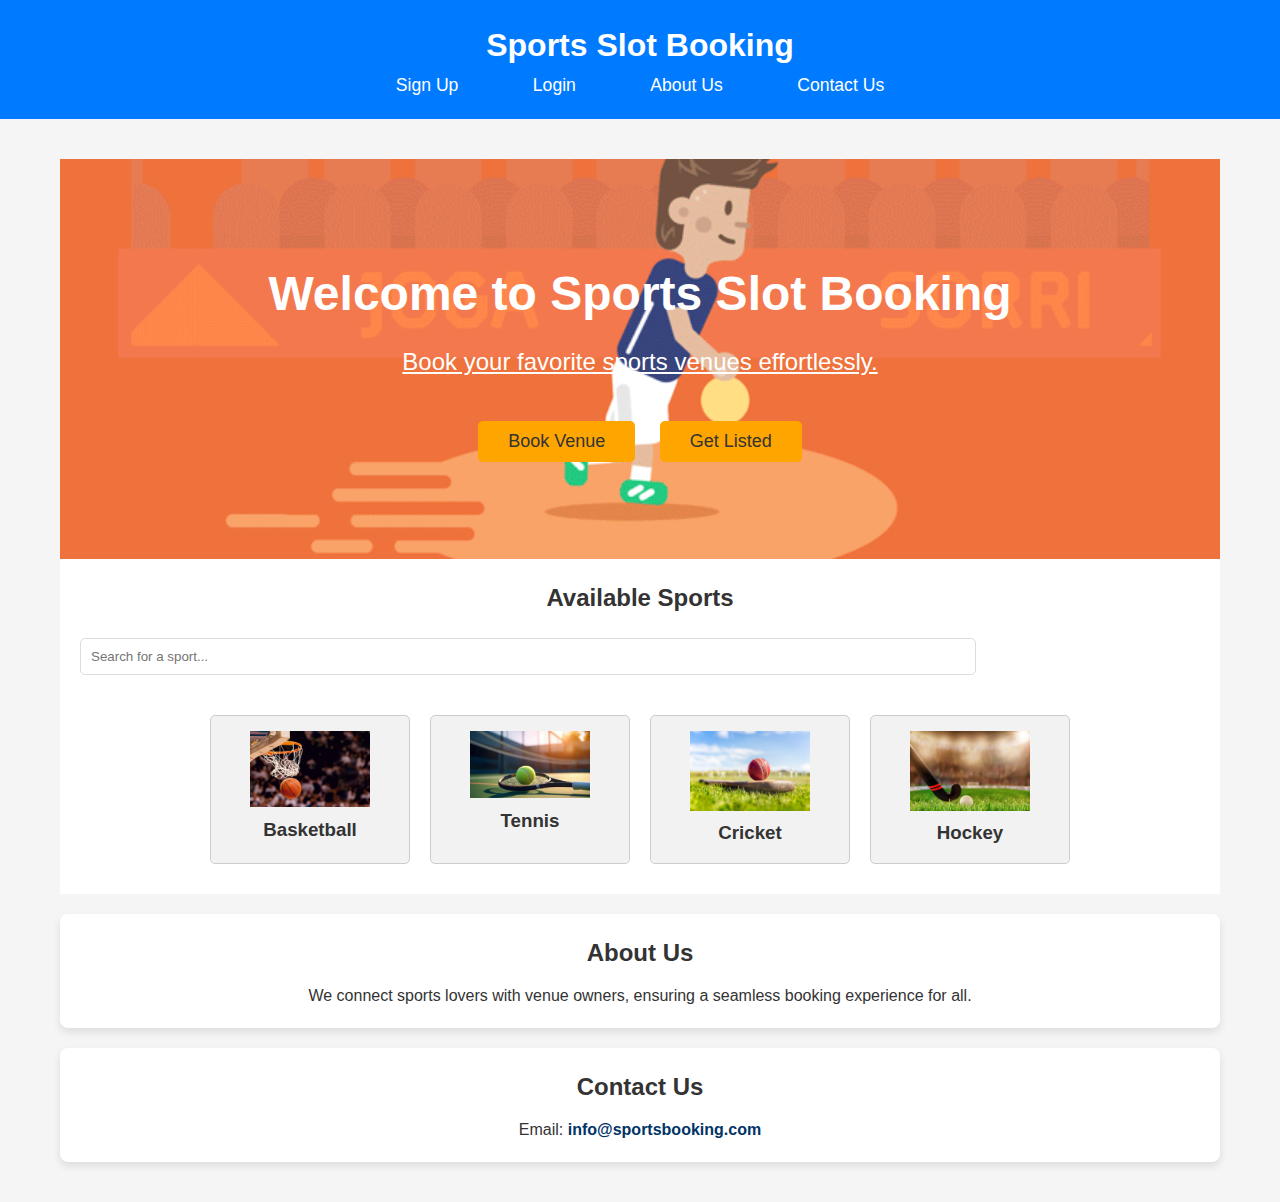
<file: client/index.html>
<!DOCTYPE html>
<html lang="en">
<head>
    <meta charset="UTF-8">
    <meta name="viewport" content="width=device-width, initial-scale=1.0">
    <title>Sports Slot Booking</title>
    <link rel="stylesheet" href="styles.css">
    <script defer src="script.js"></script>
</head>
<body>
    <header>
        <div class="logo">Sports Slot Booking</div>
        <nav>
            <ul>
                <li><a href="./signup.html" class="nav-item">Sign Up</a></li>
                <li><a href="./login.html" class="nav-item">Login</a></li>
                <li><a href="#about" class="nav-item">About Us</a></li>
                <li><a href="#contact" class="nav-item">Contact Us</a></li>
            </ul>
        </nav>
    </header>

    <main>
        <section class="hero">
            <h1>Welcome to Sports Slot Booking</h1>
            <p>Book your favorite sports venues effortlessly.</p>
            <div class="buttons">
                <button id="bookVenueBtn">Book Venue</button>
                <button id="getListedBtn">Get Listed</button>
            </div>
        </section>

        <section id="sports" class="sports-section">
            <h2>Available Sports</h2>
            <input type="text" id="searchBar" placeholder="Search for a sport..." />
            <div class="sports-list">
                <!-- Each sport card links to its own page -->
                <a href="basketball.html" class="sport-card">
                    <h3>Basketball</h3>
                </a>
                <a href="tennis.html" class="sport-card">
                    <h3>Tennis</h3>
                </a>
                <a href="cricket.html" class="sport-card">
                    <h3>Cricket</h3>
                </a>
                <a href="hockey.html" class="sport-card">
                    <h3>Hockey</h3>
                </a>
            </div>
        </section>

        <section id="about" class="about-section">
            <h2>About Us</h2>
            <p>We connect sports lovers with venue owners, ensuring a seamless booking experience for all.</p>
        </section>

        <section id="contact" class="contact-section">
            <h2>Contact Us</h2>
            <p>Email: <a href="mailto:info@sportsbooking.com">info@sportsbooking.com</a></p>
        </section>
    </main>

</body>
</html>
</file>
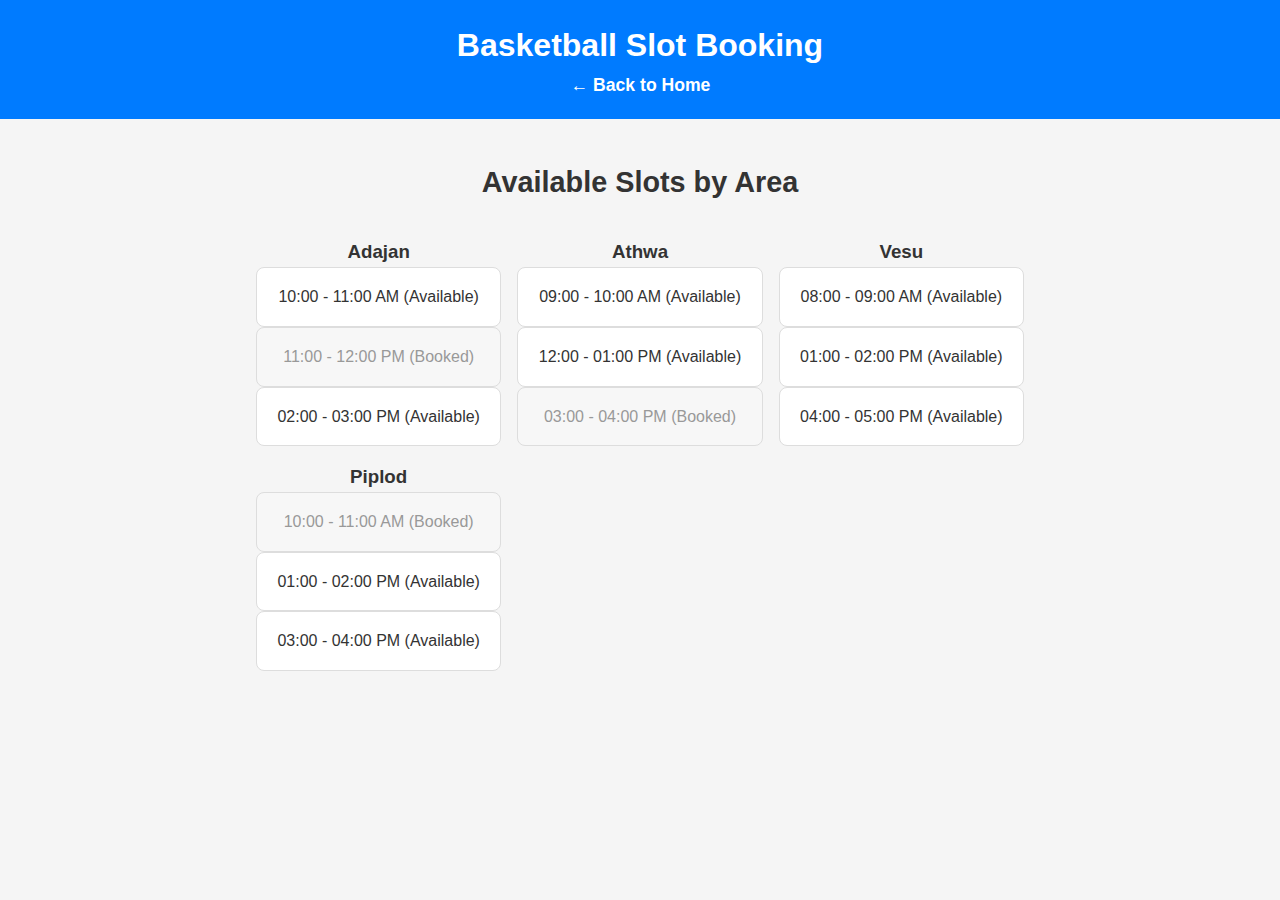
<file: client/basketball.html>
<!DOCTYPE html>
<html lang="en">
<head>
    <meta charset="UTF-8">
    <meta name="viewport" content="width=device-width, initial-scale=1.0">
    <title>Basketball Slot Booking - Surat</title>
    <link rel="stylesheet" href="styles.css">
</head>
<body>
    <header>
        <div class="logo">Basketball Slot Booking</div>
        <nav>
            <a href="index.html" class="back-link">← Back to Home</a>
        </nav>
    </header>

    <main>
        <section class="slots-section">
            <h2>Available Slots by Area</h2>
            <div id="slots-container" class="slots-container">
                <!-- Slots will be populated here via JavaScript -->
            </div>
        </section>
    </main>

    <script>
        document.addEventListener('DOMContentLoaded', () => {
            const slotsContainer = document.getElementById('slots-container');

            // Slots organized by areas in Surat
            const areaSlots = {
                "Adajan": [
                    { time: '10:00 - 11:00 AM', available: true },
                    { time: '11:00 - 12:00 PM', available: false },
                    { time: '02:00 - 03:00 PM', available: true }
                ],
                "Athwa": [
                    { time: '09:00 - 10:00 AM', available: true },
                    { time: '12:00 - 01:00 PM', available: true },
                    { time: '03:00 - 04:00 PM', available: false }
                ],
                "Vesu": [
                    { time: '08:00 - 09:00 AM', available: true },
                    { time: '01:00 - 02:00 PM', available: true },
                    { time: '04:00 - 05:00 PM', available: true }
                ],
                "Piplod": [
                    { time: '10:00 - 11:00 AM', available: false },
                    { time: '01:00 - 02:00 PM', available: true },
                    { time: '03:00 - 04:00 PM', available: true }
                ]
            };

            // Display slots by area
            for (const [area, slots] of Object.entries(areaSlots)) {
                const areaDiv = document.createElement('div');
                areaDiv.classList.add('area-section');
                areaDiv.innerHTML = `<h3>${area}</h3>`;

                slots.forEach(slot => {
                    const slotDiv = document.createElement('div');
                    slotDiv.classList.add('slot');
                    slotDiv.classList.toggle('unavailable', !slot.available);
                    slotDiv.textContent = `${slot.time} ${slot.available ? '(Available)' : '(Booked)'}`;

                    if (slot.available) {
                        slotDiv.addEventListener('click', () => {
                            alert('Please log in to book a slot.');
                            window.location.href = 'login.html'; // Redirect to the login page
                        });
                    }

                    areaDiv.appendChild(slotDiv);
                });

                slotsContainer.appendChild(areaDiv);
            }
        });
    </script>
</body>
</html>
</file>
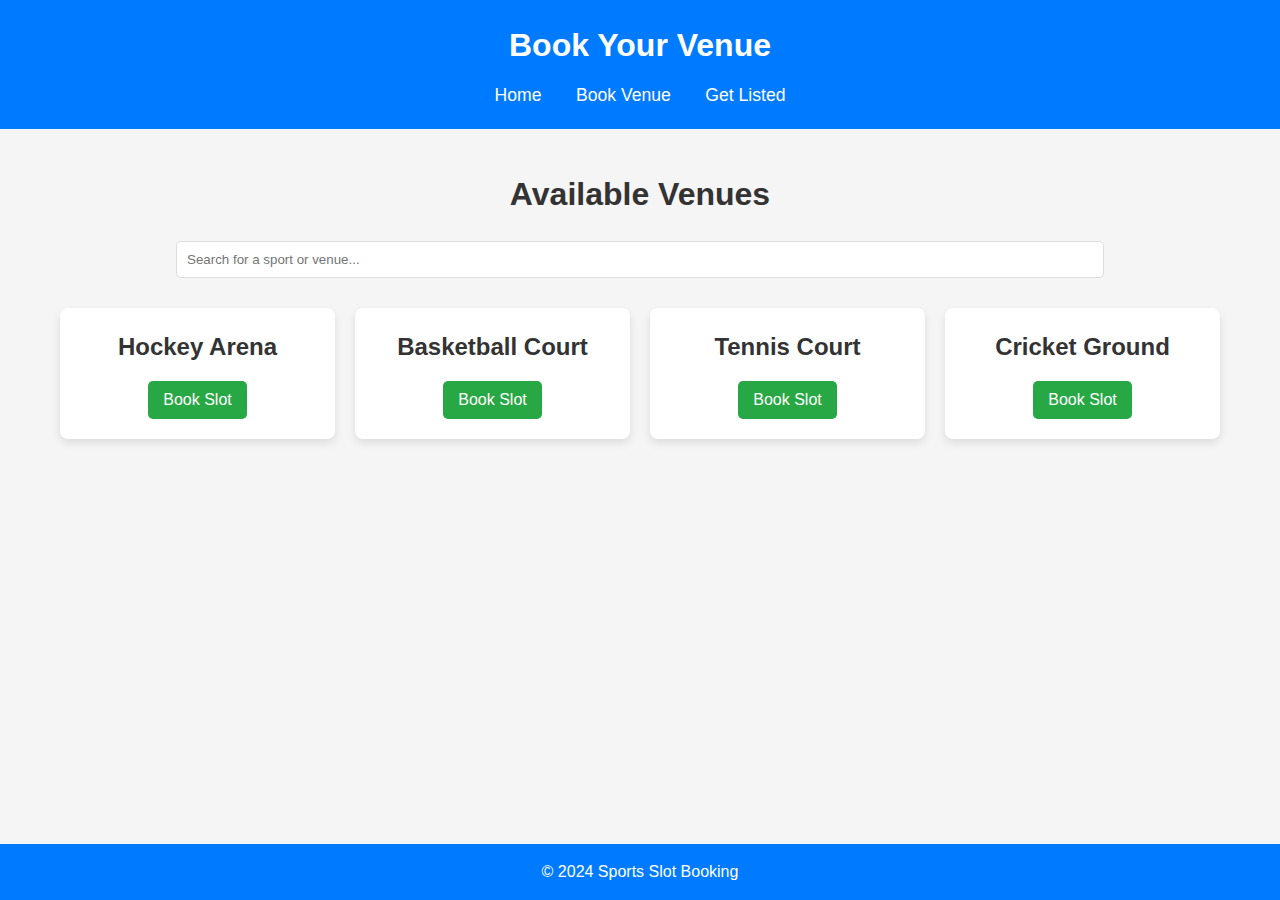
<file: client/book-venue.html>
<!DOCTYPE html>
<html lang="en">
<head>
    <meta charset="UTF-8">
    <meta name="viewport" content="width=device-width, initial-scale=1.0">
    <title>Book Venue</title>
    <link rel="stylesheet" href="styles.css">
</head>
<body>
    <header>
        <h1>Book Your Venue</h1>
        <nav>
            <a href="index.html">Home</a>
            <a href="book-venue.html">Book Venue</a>
            <a href="get-listed.html">Get Listed</a>
        </nav>
    </header>

    <main>
        <section class="venue-list">
            <h2>Available Venues</h2>
            <input type="text" id="searchBar" placeholder="Search for a sport or venue...">
            <div id="venues">
                <!-- Venue items will be dynamically inserted here -->
                <div class="venue-item" data-sport="Hockey">
                    <h3>Hockey Arena</h3>
                    <button class="book-slot-btn">Book Slot</button>
                </div>
                <div class="venue-item" data-sport="Basketball">
                    <h3>Basketball Court</h3>
                    <button class="book-slot-btn">Book Slot</button>
                </div>
                <div class="venue-item" data-sport="Tennis">
                    <h3>Tennis Court</h3>
                    <button class="book-slot-btn">Book Slot</button>
                </div>
                <div class="venue-item" data-sport="Cricket">
                    <h3>Cricket Ground</h3>
                    <button class="book-slot-btn">Book Slot</button>
                </div>
            </div>
        </section>
    </main>

    <footer>
        <p>&copy; 2024 Sports Slot Booking</p>
    </footer>

    <script src="script.js"></script>
</body>
</html>
</file>
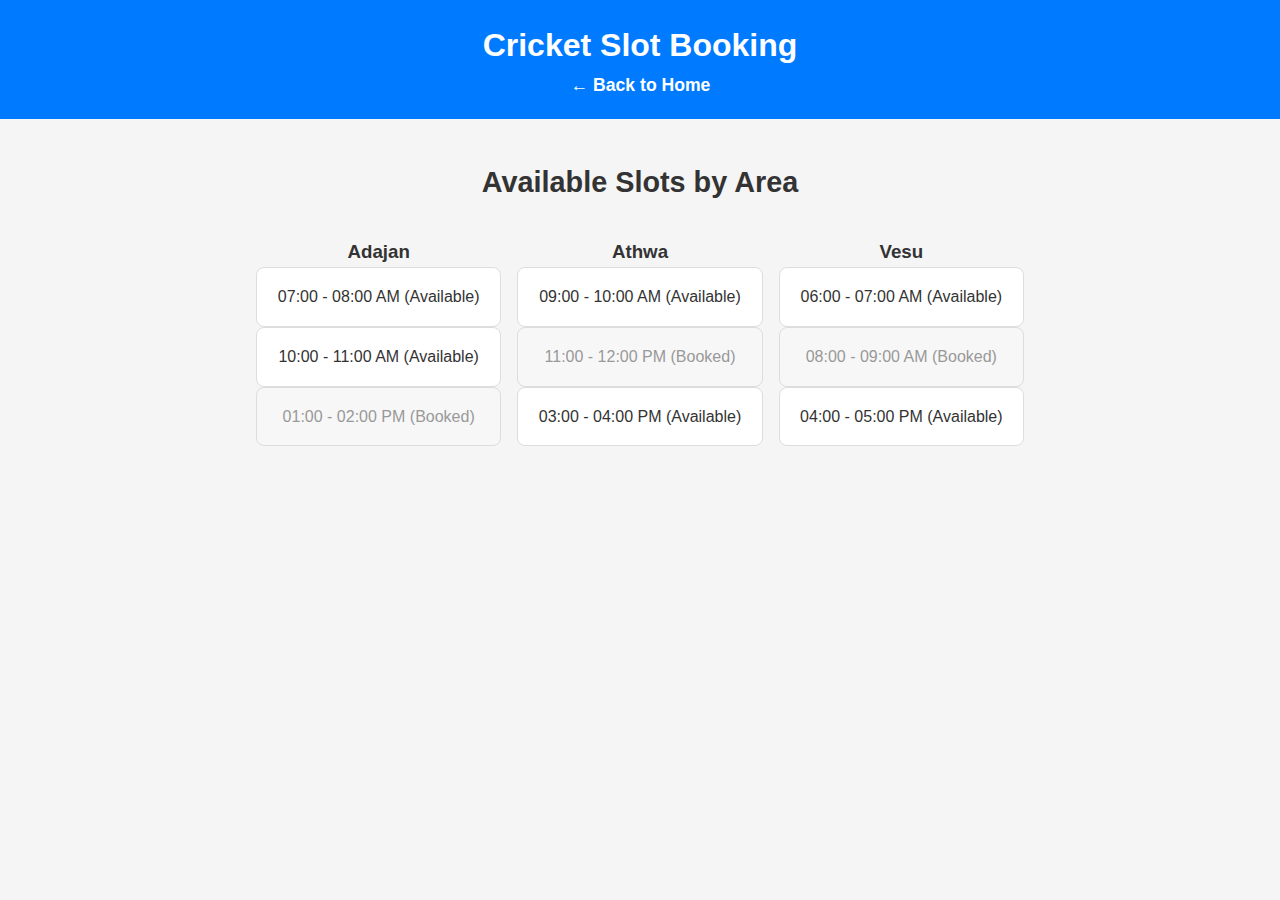
<file: client/cricket.html>
<!DOCTYPE html>
<html lang="en">
<head>
    <meta charset="UTF-8">
    <meta name="viewport" content="width=device-width, initial-scale=1.0">
    <title>Cricket Slot Booking - Surat</title>
    <link rel="stylesheet" href="styles.css">
</head>
<body>
    <header>
        <div class="logo">Cricket Slot Booking</div>
        <nav>
            <a href="index.html" class="back-link">← Back to Home</a>
        </nav>
    </header>

    <main>
        <section class="slots-section">
            <h2>Available Slots by Area</h2>
            <div id="slots-container" class="slots-container">
                <!-- Slots populated by JavaScript -->
            </div>
        </section>
    </main>

    <script>
        document.addEventListener('DOMContentLoaded', () => {
            const slotsContainer = document.getElementById('slots-container');

            const areaSlots = {
                "Adajan": [
                    { time: '07:00 - 08:00 AM', available: true },
                    { time: '10:00 - 11:00 AM', available: true },
                    { time: '01:00 - 02:00 PM', available: false }
                ],
                "Athwa": [
                    { time: '09:00 - 10:00 AM', available: true },
                    { time: '11:00 - 12:00 PM', available: false },
                    { time: '03:00 - 04:00 PM', available: true }
                ],
                "Vesu": [
                    { time: '06:00 - 07:00 AM', available: true },
                    { time: '08:00 - 09:00 AM', available: false },
                    { time: '04:00 - 05:00 PM', available: true }
                ]
            };

            for (const [area, slots] of Object.entries(areaSlots)) {
                const areaDiv = document.createElement('div');
                areaDiv.classList.add('area-section');
                areaDiv.innerHTML = `<h3>${area}</h3>`;

                slots.forEach(slot => {
                    const slotDiv = document.createElement('div');
                    slotDiv.classList.add('slot');
                    slotDiv.classList.toggle('unavailable', !slot.available);
                    slotDiv.textContent = `${slot.time} ${slot.available ? '(Available)' : '(Booked)'}`;

                    if (slot.available) {
                        slotDiv.addEventListener('click', () => {
                            alert('Please log in to book a slot.');
                            window.location.href = 'login.html'; // Redirect to the login page
                        });
                    }

                    areaDiv.appendChild(slotDiv);
                });

                slotsContainer.appendChild(areaDiv);
            }
        });
    </script>
</body>
</html>
</file>
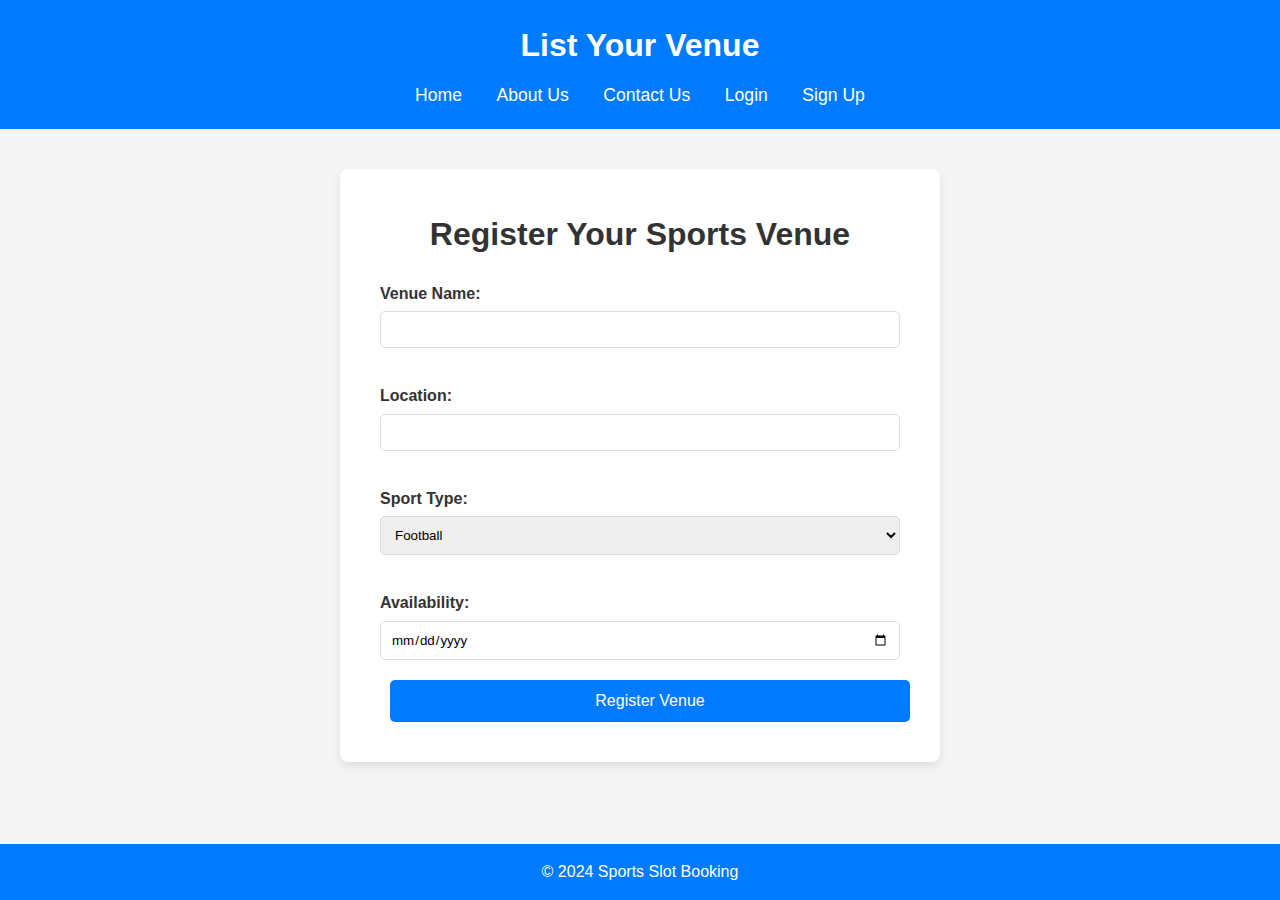
<file: client/get-listed.html>
<!DOCTYPE html>
<html lang="en">
<head>
    <meta charset="UTF-8">
    <meta name="viewport" content="width=device-width, initial-scale=1.0">
    <title>Get Listed</title>
    <link rel="stylesheet" href="styles.css">
</head>
<body>
    <header>
        <h1>List Your Venue</h1>
        <nav>
            <a href="index.html">Home</a>
            <a href="about-us.html">About Us</a>
            <a href="contact-us.html">Contact Us</a>
            <a href="login.html">Login</a>
            <a href="signup.html">Sign Up</a>
        </nav>
    </header>

    <main>
        <section class="get-listed-form">
            <h2>Register Your Sports Venue</h2>
            <form id="venueForm">
                <label for="venueName">Venue Name:</label>
                <input type="text" id="venueName" name="venueName" required>

                <label for="venueLocation">Location:</label>
                <input type="text" id="venueLocation" name="venueLocation" required>

                <label for="sportsType">Sport Type:</label>
                <select id="sportsType" name="sportsType">
                    <option value="Football">Football</option>
                    <option value="Tennis">Tennis</option>
                    <option value="Cricket">Cricket</option>
                    <!-- Add more sports as needed -->
                </select>

                <label for="availability">Availability:</label>
                <input type="date" id="availability" name="availability" required>

                <button type="submit">Register Venue</button>
            </form>
        </section>
    </main>

    <footer>
        <p>&copy; 2024 Sports Slot Booking</p>
    </footer>

    <script src="script.js"></script>
</body>
</html>
</file>
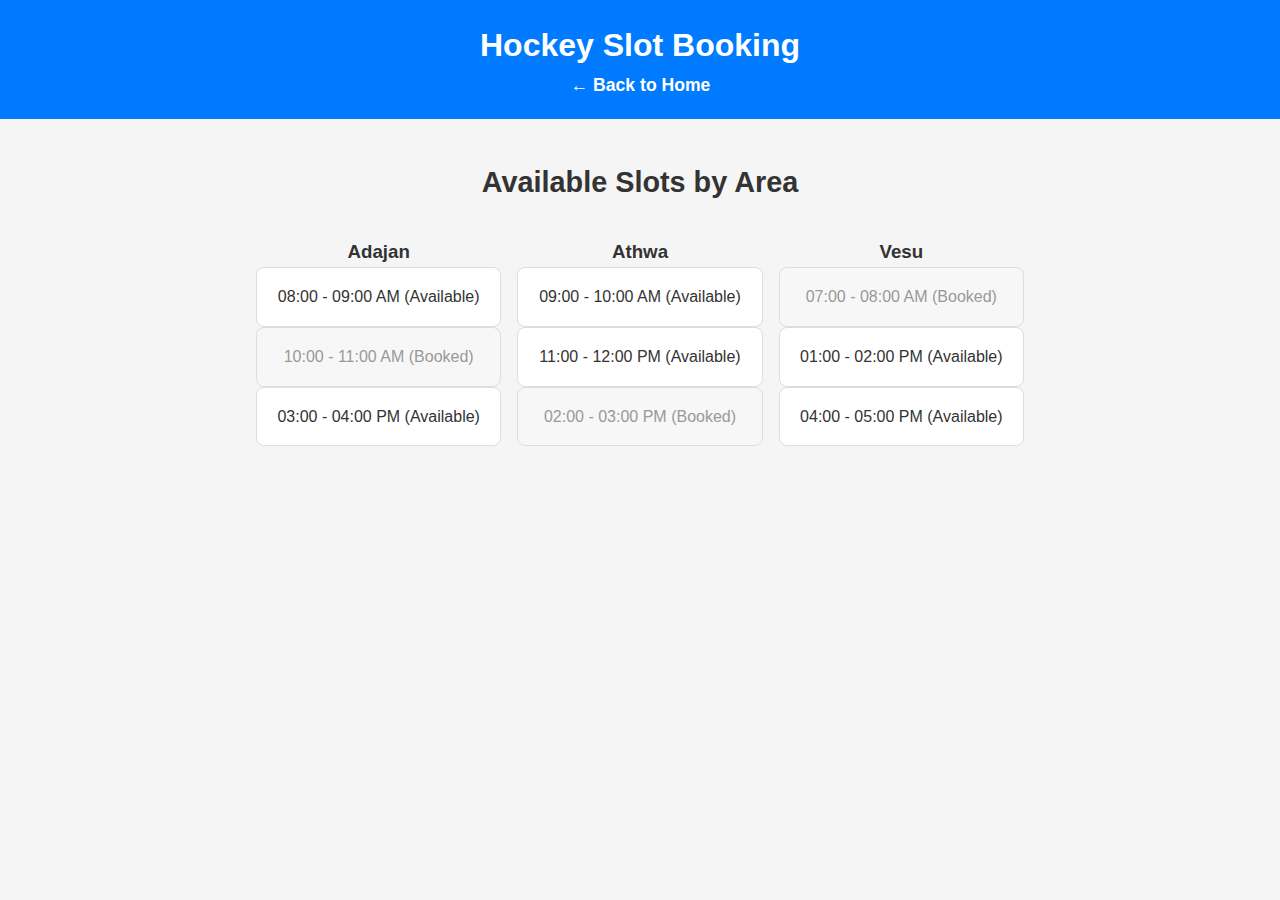
<file: client/hockey.html>
<!DOCTYPE html>
<html lang="en">
<head>
    <meta charset="UTF-8">
    <meta name="viewport" content="width=device-width, initial-scale=1.0">
    <title>Hockey Slot Booking - Surat</title>
    <link rel="stylesheet" href="styles.css">
</head>
<body>
    <header>
        <div class="logo">Hockey Slot Booking</div>
        <nav>
            <a href="index.html" class="back-link">← Back to Home</a>
        </nav>
    </header>

    <main>
        <section class="slots-section">
            <h2>Available Slots by Area</h2>
            <div id="slots-container" class="slots-container">
                <!-- Slots populated by JavaScript -->
            </div>
        </section>
    </main>

    <script>
        document.addEventListener('DOMContentLoaded', () => {
            const slotsContainer = document.getElementById('slots-container');

            const areaSlots = {
                "Adajan": [
                    { time: '08:00 - 09:00 AM', available: true },
                    { time: '10:00 - 11:00 AM', available: false },
                    { time: '03:00 - 04:00 PM', available: true }
                ],
                "Athwa": [
                    { time: '09:00 - 10:00 AM', available: true },
                    { time: '11:00 - 12:00 PM', available: true },
                    { time: '02:00 - 03:00 PM', available: false }
                ],
                "Vesu": [
                    { time: '07:00 - 08:00 AM', available: false },
                    { time: '01:00 - 02:00 PM', available: true },
                    { time: '04:00 - 05:00 PM', available: true }
                ]
            };

            for (const [area, slots] of Object.entries(areaSlots)) {
                const areaDiv = document.createElement('div');
                areaDiv.classList.add('area-section');
                areaDiv.innerHTML = `<h3>${area}</h3>`;

                slots.forEach(slot => {
                    const slotDiv = document.createElement('div');
                    slotDiv.classList.add('slot');
                    slotDiv.classList.toggle('unavailable', !slot.available);
                    slotDiv.textContent = `${slot.time} ${slot.available ? '(Available)' : '(Booked)'}`;

                    if (slot.available) {
                        slotDiv.addEventListener('click', () => {
                            alert('Please log in to book a slot.');
                            window.location.href = 'login.html'; // Redirect to the login page
                        });
                    }

                    areaDiv.appendChild(slotDiv);
                });

                slotsContainer.appendChild(areaDiv);
            }
        });
    </script>
</body>
</html>
</file>
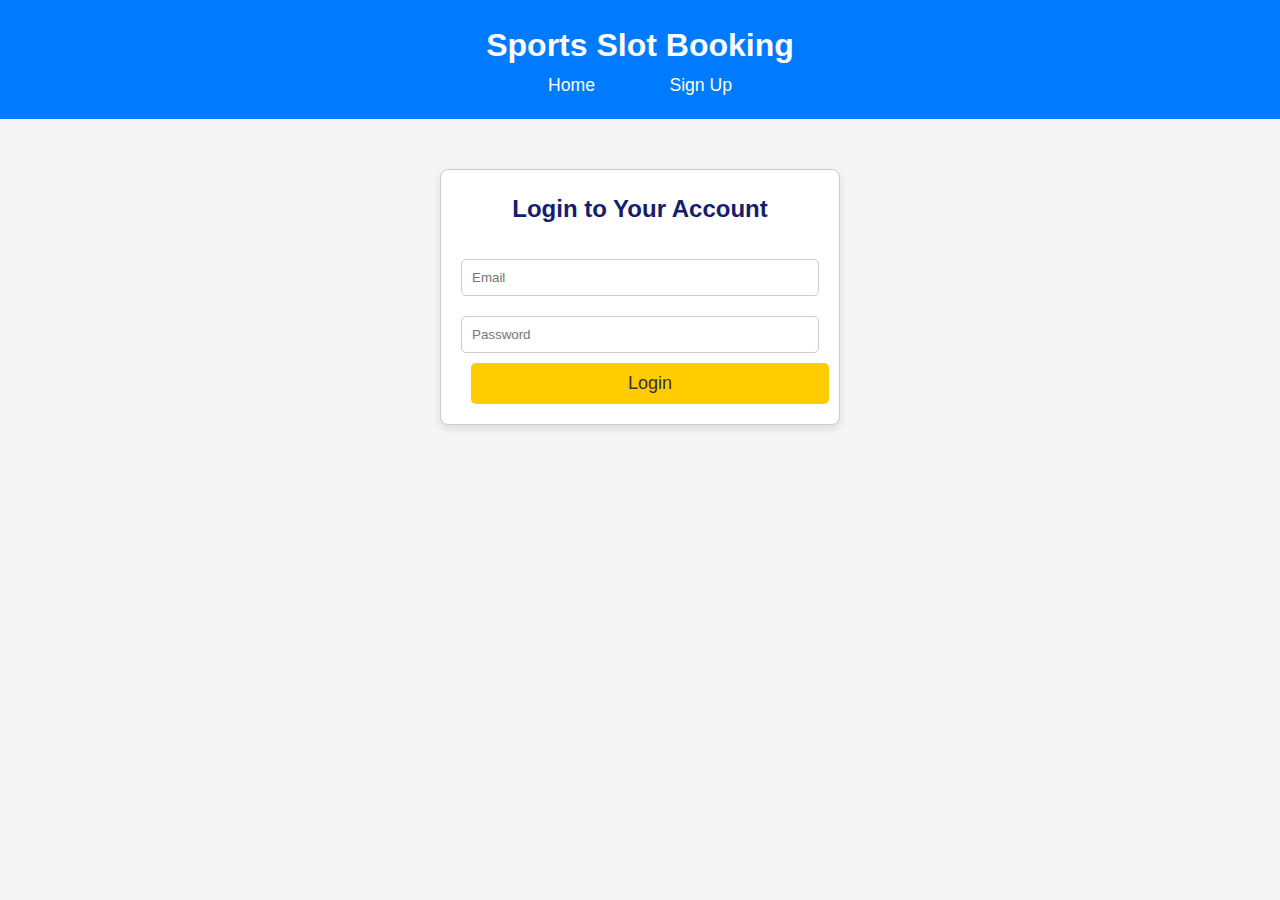
<file: client/login.html>
<!DOCTYPE html>
<html lang="en">
<head>
    <meta charset="UTF-8">
    <meta name="viewport" content="width=device-width, initial-scale=1.0">
    <title>Login - Sports Slot Booking</title>
    <link rel="stylesheet" href="styles.css">
</head>
<body>
    <header>
        <div class="logo">Sports Slot Booking</div>
        <nav>
            <ul>
                <li><a href="index.html">Home</a></li>
                <li><a href="signup.html">Sign Up</a></li>
            </ul>
        </nav>
    </header>

    <div class="form-container">
        <h2>Login to Your Account</h2>
        <form id="loginForm">
            <input type="email" id="loginEmail" placeholder="Email" required>
            <input type="password" id="loginPassword" placeholder="Password" required>
            <button type="submit">Login</button>
        </form>
    </div>

    <script>
        document.getElementById('loginForm').addEventListener('submit', function(e) {
            e.preventDefault();

            const email = document.getElementById('loginEmail').value;
            const password = document.getElementById('loginPassword').value;

            const user = JSON.parse(localStorage.getItem(email));

            if (user && user.password === password) {
                alert('Login successful!');
                // Redirect to the home page or dashboard
                window.location.href = 'index.html';
            } else {
                alert('Invalid email or password. Please try again.');
            }
        });
    </script>
</body>
</html>
</file>
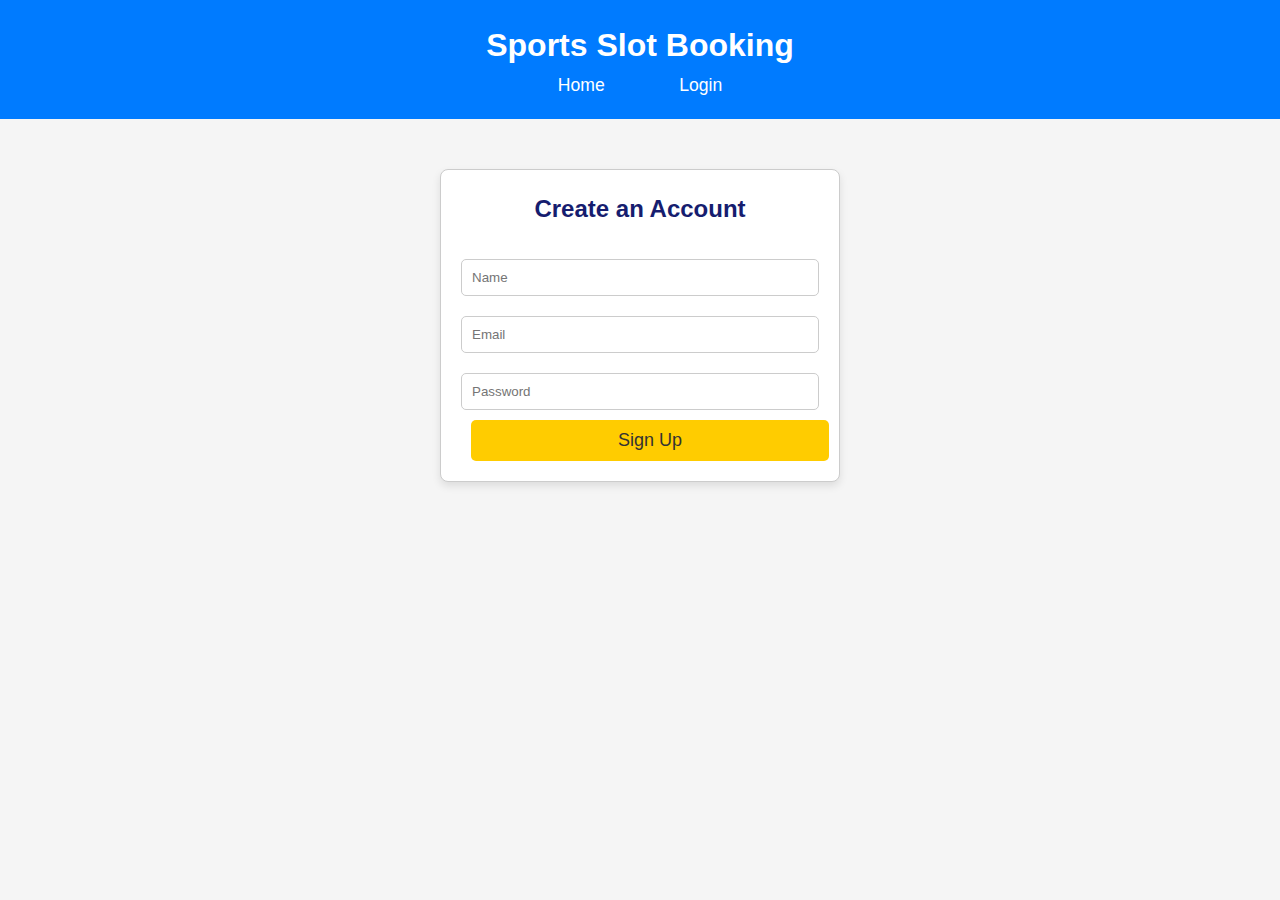
<file: client/signup.html>
<!DOCTYPE html>
<html lang="en">
<head>
    <meta charset="UTF-8">
    <meta name="viewport" content="width=device-width, initial-scale=1.0">
    <title>Sign Up - Sports Slot Booking</title>
    <link rel="stylesheet" href="styles.css">
</head>
<body>
    <header>
        <div class="logo">Sports Slot Booking</div>
        <nav>
            <ul>
                <li><a href="index.html">Home</a></li>
                <li><a href="login.html">Login</a></li>
            </ul>
        </nav>
    </header>

    <div class="form-container">
        <h2>Create an Account</h2>
        <form id="signupForm">
            <input type="text" id="name" placeholder="Name" required>
            <input type="email" id="email" placeholder="Email" required>
            <input type="password" id="password" placeholder="Password" required>
            <button type="submit">Sign Up</button>
        </form>
    </div>


    <script>
        document.getElementById('signupForm').addEventListener('submit', function(e) {
            e.preventDefault();

            const name = document.getElementById('name').value;
            const email = document.getElementById('email').value;
            const password = document.getElementById('password').value;

            const user = {
                name: name,
                email: email,
                password: password
            };

            // Save user data to localStorage
            localStorage.setItem(email, JSON.stringify(user));

            alert('Signup successful! You can now log in.');
            window.location.href = 'login.html';
        });
    </script>
</body>
</html>
</file>
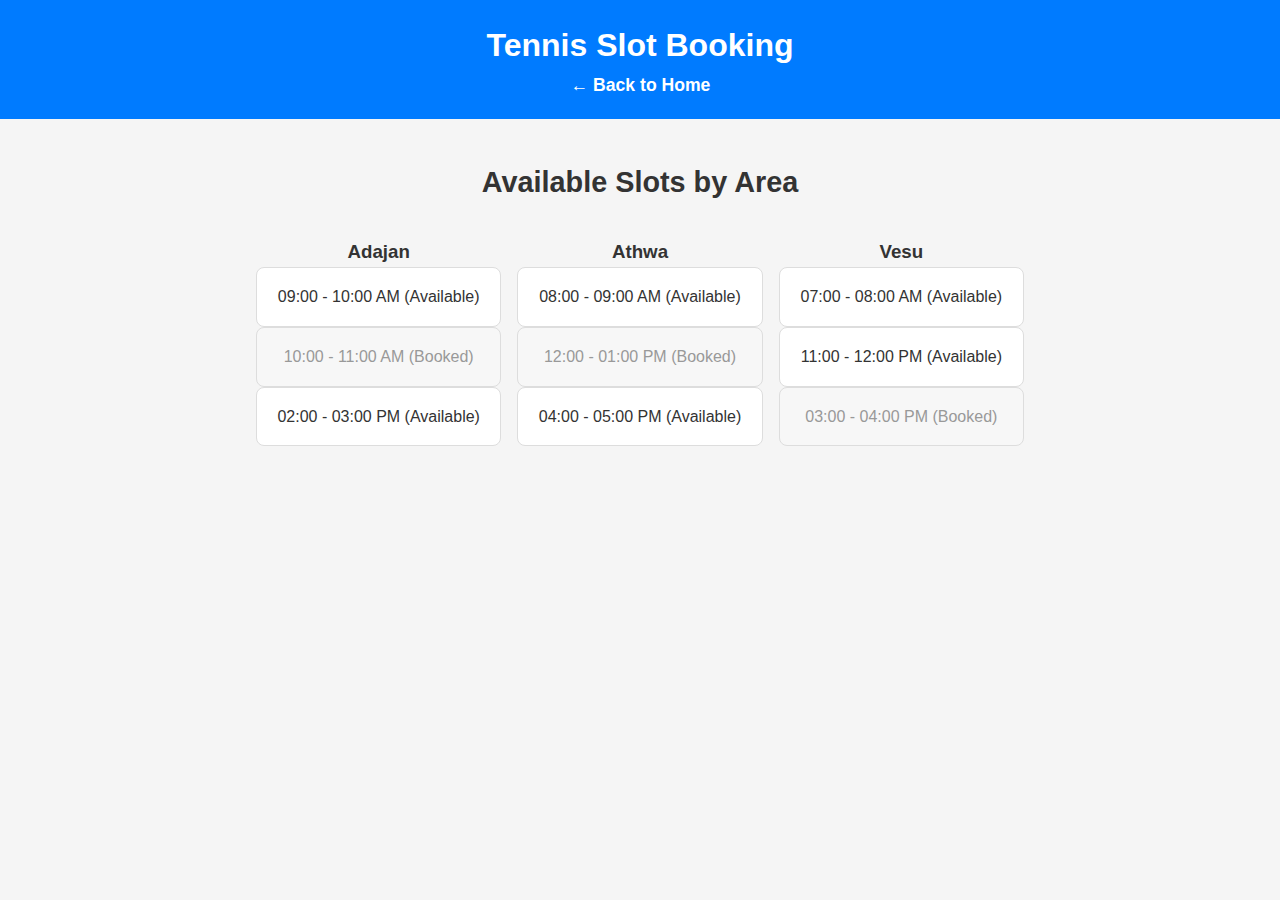
<file: client/tennis.html>
<!DOCTYPE html>
<html lang="en">
<head>
    <meta charset="UTF-8">
    <meta name="viewport" content="width=device-width, initial-scale=1.0">
    <title>Tennis Slot Booking - Surat</title>
    <link rel="stylesheet" href="styles.css">
</head>
<body>
    <header>
        <div class="logo">Tennis Slot Booking</div>
        <nav>
            <a href="index.html" class="back-link">← Back to Home</a>
        </nav>
    </header>

    <main>
        <section class="slots-section">
            <h2>Available Slots by Area</h2>
            <div id="slots-container" class="slots-container">
                <!-- Slots populated by JavaScript -->
            </div>
        </section>
    </main>

    <script>
        document.addEventListener('DOMContentLoaded', () => {
            const slotsContainer = document.getElementById('slots-container');

            const areaSlots = {
                "Adajan": [
                    { time: '09:00 - 10:00 AM', available: true },
                    { time: '10:00 - 11:00 AM', available: false },
                    { time: '02:00 - 03:00 PM', available: true }
                ],
                "Athwa": [
                    { time: '08:00 - 09:00 AM', available: true },
                    { time: '12:00 - 01:00 PM', available: false },
                    { time: '04:00 - 05:00 PM', available: true }
                ],
                "Vesu": [
                    { time: '07:00 - 08:00 AM', available: true },
                    { time: '11:00 - 12:00 PM', available: true },
                    { time: '03:00 - 04:00 PM', available: false }
                ]
            };

            for (const [area, slots] of Object.entries(areaSlots)) {
                const areaDiv = document.createElement('div');
                areaDiv.classList.add('area-section');
                areaDiv.innerHTML = `<h3>${area}</h3>`;

                slots.forEach(slot => {
                    const slotDiv = document.createElement('div');
                    slotDiv.classList.add('slot');
                    slotDiv.classList.toggle('unavailable', !slot.available);
                    slotDiv.textContent = `${slot.time} ${slot.available ? '(Available)' : '(Booked)'}`;

                    if (slot.available) {
                        slotDiv.addEventListener('click', () => {
                            alert('Please log in to book a slot.');
                            window.location.href = 'login.html'; // Redirect to the login page
                        });
                    }

                    areaDiv.appendChild(slotDiv);
                });

                slotsContainer.appendChild(areaDiv);
            }
        });
    </script>
</body>
</html>
</file>
<file: client/styles.css>
* {
    margin: 0;
    padding: 0;
    box-sizing: border-box;
}

body {
    font-family: 'Arial', sans-serif;
    line-height: 1.6;
    background-color: #e7f3fe; /* Light Blue */
    color: #333;
}

header {
    background: #003366; /* Dark Blue */
    color: #ffffff;
    padding: 20px 0;
    text-align: center;
}

header .logo {
    font-size: 32px;
    font-weight: bold;
}

nav ul {
    list-style: none;
}

nav ul li {
    display: inline;
    margin: 0 20px;
}

nav a {
    color: #ffffff;
    text-decoration: none;
    font-size: 18px;
}

.hero {
    background: url('./images/heroBg.gif') no-repeat center center/cover;
    height: 400px;
    display: flex;
    flex-direction: column;
    justify-content: center;
    align-items: center;
    color: #ffffff;
    /* text-shadow: 2px 2px 4px rgba(0, 0, 0, 0.7); */
}

.hero h1 {
    font-size: 48px;
    margin-bottom: 10px;
    color : white;
    /* border-style: dashed; */
    /* color: #161D6F; */
}

.hero p {
    font-size: 24px;
    margin-bottom: 20px;
    text-decoration: underline;
    /* background-color: #003366; */
     
}

.buttons {
    margin-top: 20px;
}

button {
    padding: 10px 30px;
    font-size: 18px;
    margin: 0 10px;
    border: none;
    border-radius: 5px;
    background: orange; /* Bright Yellow */

    color: #333;
    cursor: pointer;
    transition: background 0.3s ease;
}

button:hover {
    background: #e6b800; /* Darker Yellow */
}

.sports-section {
    padding: 20px;
    background-color: #ffffff; /* White */
}

.sports-section h2 {
    text-align: center;
    margin-bottom: 20px;
}

#searchBar {
    width: 100%;
    padding: 10px;
    border: 2px solid #003366; /* Dark Blue */
    border-radius: 5px;
    margin-bottom: 20px;
}

.sports-list {
    display: flex;
    flex-wrap: wrap;
    justify-content: center;
}

.sports-list div {
    background: #f2f2f2;
    margin: 10px;
    padding: 15px;
    border: 1px solid #ccc;
    border-radius: 5px;
    text-align: center;
    width: 200px; 
    transition: transform 0.3s;
}

.sports-list img {
    width: 120px; 
    height: auto;
}


.sports-list div:hover {
    transform: scale(1.05); 
}



.about-section, .contact-section {
    background-color: #ffffff; 
    padding: 20px;
    margin: 20px 0;
    border-radius: 8px;
    box-shadow: 0 4px 8px rgba(0, 0, 0, 0.1);
}

.about-section h2, .contact-section h2 {
    text-align: center;
    margin-bottom: 10px;
}

.about-section p, .contact-section p {
    text-align: center;
}

.contact-section a {
    color: #003366; 
    text-decoration: none;
    font-weight: bold;
}

footer {
    text-align: center;
    padding: 15px 0;
    background: #003366; /* Dark Blue */
    color: #ffffff;
}
.form-container {
    max-width: 400px;
    margin: 50px auto;
    padding: 20px;
    border: 1px solid #ccc;
    border-radius: 8px;
    background-color: #ffffff; /* White */
    box-shadow: 0 4px 8px rgba(0, 0, 0, 0.1);
}

.form-container h2 {
    text-align: center;
    margin-bottom: 20px;
    color: #161D6F; 
}

.form-container input {
    width: 100%;
    padding: 10px;
    margin: 10px 0;
    border: 1px solid #ccc;
    border-radius: 5px;
}

.form-container button {
    width: 100%;
    padding: 10px;
    border: none;
    border-radius: 5px;
    background: #ffcc00; /* Bright Yellow */
    color: #333;
    cursor: pointer;
    transition: background 0.3s ease;
}

.form-container button:hover {
    background: #e6b800; /* Darker Yellow */
}

hr {
    margin: 20px 0;
    border: none;
    border-top: 1px solid #ccc;
}

/* Global Styles */
* {
    margin: 0;
    padding: 0;
    box-sizing: border-box;
    font-family: 'Arial', sans-serif;
}

body {
    background-color: #f5f5f5;
    color: #333;
    line-height: 1.6;
}

header {
    background-color: #007BFF;
    color: white;
    padding: 20px 0;
    text-align: center;
    position: sticky;
    top: 0;
    z-index: 1000;
}

header h1 {
    font-size: 2rem;
    margin-bottom: 10px;
}

nav a {
    color: white;
    margin: 0 15px;
    text-decoration: none;
    font-size: 1.1rem;
}

nav a:hover {
    text-decoration: underline;
}

main {
    max-width: 1200px;
    margin: 40px auto;
    padding: 0 20px;
}

footer {
    background-color: #007BFF;
    color: white;
    text-align: center;
    padding: 15px 0;
    position: fixed;
    width: 100%;
    bottom: 0;
}

/* Specific Styles for Book Venue */
.venue-list {
    text-align: center;
}

.venue-list h2 {
    margin-bottom: 20px;
    font-size: 2rem;
}

#searchBar {
    width: 80%;
    padding: 10px;
    margin-bottom: 30px;
    border-radius: 5px;
    border: 1px solid #ddd;
}

#venues {
    display: grid;
    grid-template-columns: repeat(auto-fit, minmax(250px, 1fr));
    gap: 20px;
    justify-items: center;
}

.venue-item {
    background-color: white;
    padding: 20px;
    border-radius: 8px;
    box-shadow: 0 4px 8px rgba(0, 0, 0, 0.1);
    width: 100%;
    text-align: center;
}

.venue-item h3 {
    margin-bottom: 15px;
    font-size: 1.5rem;
    color: #333;
}

.book-slot-btn {
    background-color: #28a745;
    color: white;
    border: none;
    padding: 10px 15px;
    font-size: 1rem;
    cursor: pointer;
    border-radius: 5px;
    transition: background-color 0.3s ease;
}

.book-slot-btn:hover {
    background-color: #218838;
}

/* Specific Styles for Get Listed */
.get-listed-form {
    background-color: white;
    padding: 40px;
    border-radius: 8px;
    box-shadow: 0 4px 8px rgba(0, 0, 0, 0.1);
    max-width: 600px;
    margin: 0 auto;
}

.get-listed-form h2 {
    margin-bottom: 20px;
    text-align: center;
    font-size: 2rem;
}

.get-listed-form label {
    display: block;
    margin: 15px 0 5px;
    font-weight: bold;
}

.get-listed-form input, .get-listed-form select {
    width: 100%;
    padding: 10px;
    border-radius: 5px;
    border: 1px solid #ddd;
    margin-bottom: 20px;
}

.get-listed-form button {
    background-color: #007BFF;
    color: white;
    border: none;
    padding: 12px;
    font-size: 1rem;
    cursor: pointer;
    border-radius: 5px;
    width: 100%;
    transition: background-color 0.3s ease;
}

.get-listed-form button:hover {
    background-color: #0056b3;
}
/* Slot booking page header */
.header {
    text-align: center;
    padding: 1rem;
    background-color: #0d6efd;
    color: white;
}

.hero {
    text-align: center;
    padding: 2rem;
    background-color: #f7f7f7;
}

.slots-section {
    max-width: 800px;
    margin: 2rem auto;
    text-align: center;
}

.slots-section h2 {
    margin-bottom: 1rem;
    font-size: 1.8rem;
    color: #333;
}

.slots-container {
    display: grid;
    grid-template-columns: repeat(auto-fill, minmax(200px, 1fr));
    gap: 1rem;
    padding: 1rem;
}

.slot {
    padding: 1rem;
    border: 1px solid #ddd;
    border-radius: 8px;
    background-color: #fff;
    font-size: 1rem;
    color: #333;
    cursor: pointer;
    transition: background-color 0.3s;
}

.slot:hover {
    background-color: #e0e0e0;
}

.unavailable {
    color: #999;
    background-color: #f7f7f7;
    cursor: not-allowed;
}

.unavailable:hover {
    background-color: #f7f7f7;
}

.back-link {
    text-decoration: none;
    color: white;
    font-weight: bold;
    margin-left: 1rem;
}

.back-link:hover {
    text-decoration: underline;
}
</file>
